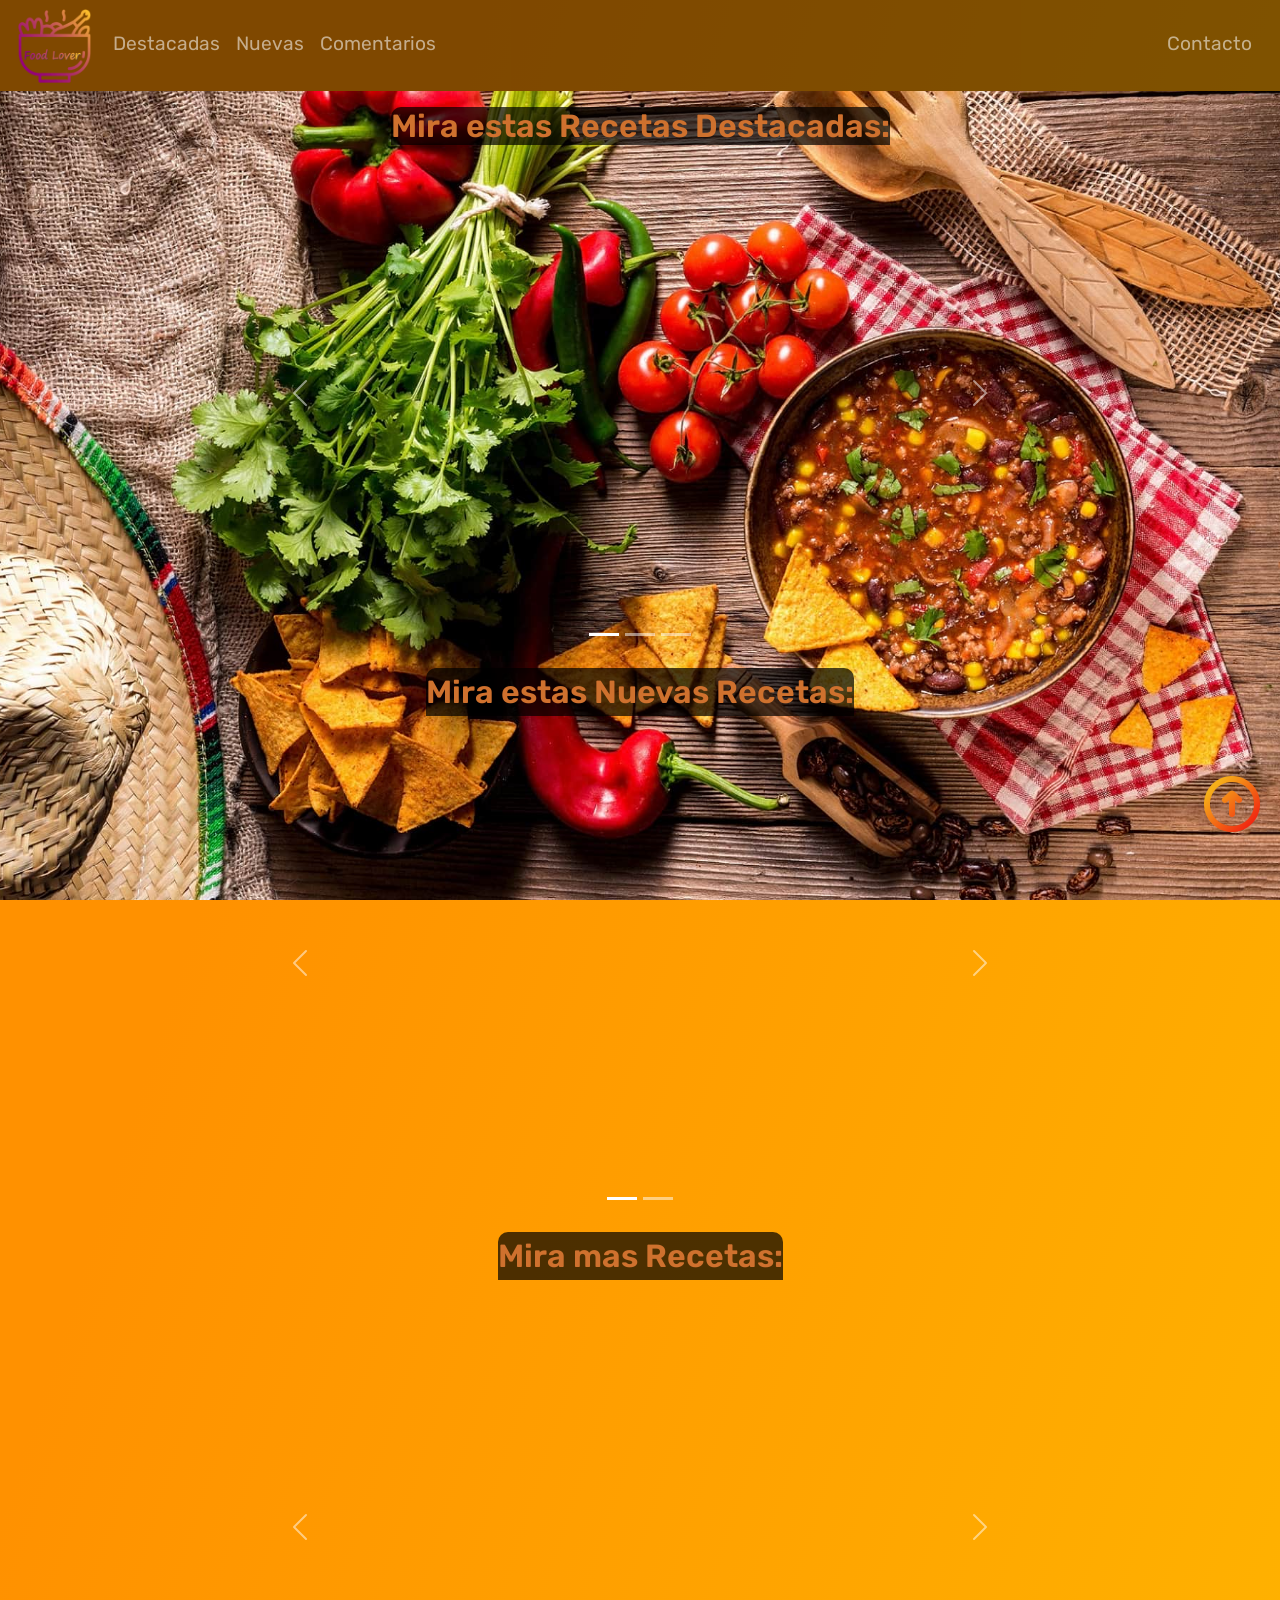
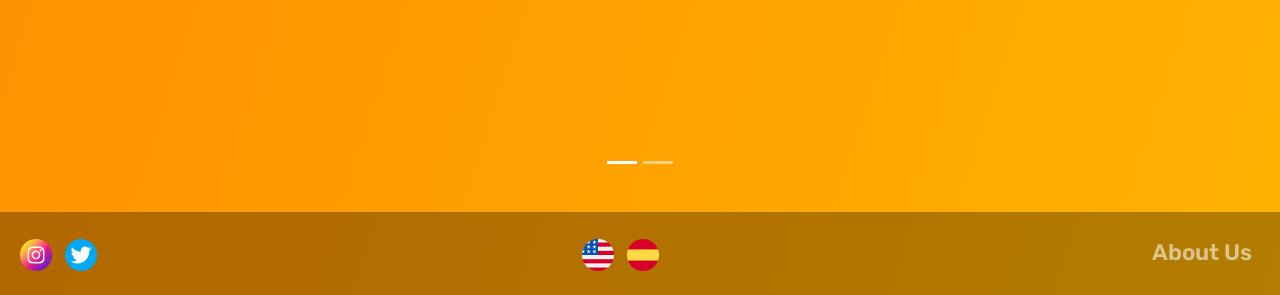
<file: index.html>
<!DOCTYPE html>
<html lang="es">
<head>
	<meta name="viewport" content="width=device-width, initial-scale=1">
	<link href="https://cdn.jsdelivr.net/npm/bootstrap@5.1.3/dist/css/bootstrap.min.css" rel="stylesheet" integrity="sha384-1BmE4kWBq78iYhFldvKuhfTAU6auU8tT94WrHftjDbrCEXSU1oBoqyl2QvZ6jIW3" crossorigin="anonymous">
	<link rel="stylesheet" href="https://cdnjs.cloudflare.com/ajax/libs/animate.css/4.1.1/animate.min.css"/>
	<link rel="stylesheet" type="text/css" href="css/styles.css">
	<title>Food Lover - Pagina de Inicio</title>
	<meta name="description" content="En Food Lover vas a poder encontrar las Recetas compartidas por la comunidad que mas te gusten para que puedas disfrutar solo o con quien mas prefieras!">
</head>
<body>
	<!--MenuNav-->
	<nav class="navbar navbar-expand-md navbar-dark sticky-top">
		<div class="container-fluid align-items-baseline">
			<a href="index.html" title="Home">
				<img src="img/FoodLover-Logo.png" alt="FoodLover-Home" width="85" height="75">
			</a>
			<button class="navbar-toggler" type="button" data-bs-toggle="collapse" data-bs-target="#navbarSupportedContent" aria-controls="navbarSupportedContent" aria-expanded="false" aria-label="Toggle navigation">
				<span class="navbar-toggler-icon"></span>
    		</button>
    		<div class="collapse navbar-collapse justify-content-between" id="navbarSupportedContent">
				<ul class="navbar-nav nav-justified mx-2">
					<li class="nav-item mb-1 mt-2 mt-md-0 mb-md-0 navItems">
						<a class="nav-link" href="Destacadas.html" title="Destacadas">Destacadas</a>
					</li>
					<li class="nav-item mb-1 mb-md-0 navItems">
						<a class="nav-link" href="Nuevas.html" title="Nuevas">Nuevas</a>
					</li>
					<li class="nav-item mb-1 mb-md-0 navItems">
						<a class="nav-link" href="Comentarios.html" title="Comentarios">Comentarios</a>
					</li>
				</ul>
				<ul class="navbar-nav nav-justified mx-2">
					<li class="nav-item navItems">
						<a class="nav-link" href="Contacto.html" title="Contacto">Contacto</a>
					</li>
				</ul>
			</div>
		</div>
	</nav>

	<!--Contenido de Bienvenida con distintas recetas-->
	<div class="hero py-3">
		<section class="hero__Contenido container-fluid d-flex flex-column align-items-center">
			<!--Carousel con Resetas Destacadas-->
			<article class="col-3 d-flex flex-column align-items-center mb-3">
				<h1 class="d-flex mb-0 text-nowrap justify-content-center animate__animated animate__bounceInLeft hero__Titulos">
					Mira estas Recetas Destacadas:
				</h1>
				<div id="carouselVideos1" class="carousel slide" data-bs-ride="carousel">
					<button class="carousel-control-prev" type="button" data-bs-target="#carouselVideos1" data-bs-slide="prev">
	    				<span class="carousel-control-prev-icon" aria-hidden="true"></span>
	    				<span class="visually-hidden">Previous</span>
	  				</button>
	  				<button class="carousel-control-next" type="button" data-bs-target="#carouselVideos1" data-bs-slide="next">
	    				<span class="carousel-control-next-icon" aria-hidden="true"></span>
	    				<span class="visually-hidden">Next</span>
	  				</button>
					<div class="carousel-inner">
						<div class="carousel-item active">
							<iframe width="740" height="500" src="https://www.youtube.com/embed/bhi74---e_k" title="YouTube video player" frameborder="0" allowfullscreen></iframe>
						</div>
						<div class="carousel-item">
							<iframe width="740" height="500" src="https://www.youtube.com/embed/bhi74---e_k" title="YouTube video player" frameborder="0" allowfullscreen></iframe>
						</div>
						<div class="carousel-item">
							<iframe width="740" height="500" src="https://www.youtube.com/embed/bhi74---e_k" title="YouTube video player" frameborder="0" allowfullscreen></iframe>
						</div>
	  				</div>
	  				<div class="carousel-indicators">
    						<button type="button" data-bs-target="#carouselVideos1" data-bs-slide-to="0" class="active" aria-current="true" aria-label="Video 1"></button>
    						<button type="button" data-bs-target="#carouselVideos1" data-bs-slide-to="1" aria-label="Video 2"></button>
    						<button type="button" data-bs-target="#carouselVideos1" data-bs-slide-to="2" aria-label="Video 3"></button>
  					</div>
				</div>
			</article>
			<!--Carousel con Resetas Nuevas-->
			<article class="col-3 d-flex flex-column align-items-center mb-3">
				<div class="d-flex text-nowrap justify-content-center animate__animated animate__bounceInLeft hero__Titulos">
					Mira estas Nuevas Recetas:
				</div>
				<div id="carouselVideos2" class="carousel slide" data-bs-ride="carousel">
	  				<button class="carousel-control-prev" type="button" data-bs-target="#carouselVideos2" data-bs-slide="prev">
	    				<span class="carousel-control-prev-icon" aria-hidden="true"></span>
	    				<span class="visually-hidden">Previous</span>
	  				</button>
	  				<button class="carousel-control-next" type="button" data-bs-target="#carouselVideos2" data-bs-slide="next">
	    				<span class="carousel-control-next-icon" aria-hidden="true"></span>
	    				<span class="visually-hidden">Next</span>
	  				</button>
					<div class="carousel-inner">
						<div class="carousel-item active">
							<iframe class="d-block" width="740" height="500" src="https://www.youtube.com/embed/ZcNaWSB-vTo" title="YouTube video player" frameborder="0" allowfullscreen></iframe>
						</div>
						<div class="carousel-item">
							<iframe class="d-block" width="740" height="500" src="https://www.youtube.com/embed/ZcNaWSB-vTo" title="YouTube video player" frameborder="0" allowfullscreen></iframe>
						</div>
	  				</div>
					<div class="carousel-indicators">
    					<button type="button" data-bs-target="#carouselVideos2" data-bs-slide-to="0" class="active" aria-current="true" aria-label="Video 1"></button>
    					<button type="button" data-bs-target="#carouselVideos2" data-bs-slide-to="1" aria-label="Video 2"></button>
  					</div>
				</div>
			</article>
			<!--Carousel con mas Resetas-->
			<article class="col-3 d-flex flex-column align-items-center mb-3">
				<div class="d-flex text-nowrap justify-content-center animate__animated animate__bounceInLeft hero__Titulos hero__Titulos">
					Mira mas Recetas:
				</div>
				<div id="carouselVideos3" class="carousel slide" data-bs-ride="carousel">
	  				<button class="carousel-control-prev" type="button" data-bs-target="#carouselVideos3" data-bs-slide="prev">
	    				<span class="carousel-control-prev-icon" aria-hidden="true"></span>
	    				<span class="visually-hidden">Previous</span>
	  				</button>
	  				<button class="carousel-control-next" type="button" data-bs-target="#carouselVideos3" data-bs-slide="next">
	    				<span class="carousel-control-next-icon" aria-hidden="true"></span>
	    				<span class="visually-hidden">Next</span>
	  				</button>
					<div class="carousel-inner">
						<div class="carousel-item active">
							<iframe class="d-block" width="740" height="500" src="https://www.youtube-nocookie.com/embed/rscKKF7aRf0" title="YouTube video player" frameborder="0" allowfullscreen></iframe>
						</div>
						<div class="carousel-item">
							<iframe class="d-block" width="740" height="500" src="https://www.youtube-nocookie.com/embed/rscKKF7aRf0" title="YouTube video player" frameborder="0" allowfullscreen></iframe>
						</div>
	  				</div>
					<div class="carousel-indicators">
    					<button type="button" data-bs-target="#carouselVideos3" data-bs-slide-to="0" class="active" aria-current="true" aria-label="Video 1"></button>
    					<button type="button" data-bs-target="#carouselVideos3" data-bs-slide-to="1" aria-label="Video 2"></button>
  					</div>
				</div>
			</article>
		</section>
	</div>

	<!--Footer-->
	<div class="py-4 footer">
		<div class="container-fluid d-flex justify-content-between">
			<div>
				<a class="px-2" href="https://www.instagram.com" title="instagram">
					<img src="img/instagram.png" loading="lazy" alt="instagram" width="32" height="32">
				</a>
				<a href="https://www.twitter.com" title="twitter">
					<img src="img/twitter.png" loading="lazy" alt="twitter" width="32" height="32">
				</a>
			</div>
			<div>
				<a tabindex="0" class="px-2" role="button" data-bs-toggle="popover" data-bs-trigger="focus" data-bs-content="Pronto podras disfrutar del contenido en Ingles!">
					<img src="img/english.png" loading="lazy" alt="Ingles" width="32" height="32">
				</a>
				<a title="Español">
					<img src="img/spanish.png" loading="lazy" alt="Español" width="32" height="32">
				</a>
			</div>
			<a class="px-3 footer__aboutUs" type="button" data-bs-toggle="offcanvas" data-bs-target="#offcanvasRight" aria-controls="offcanvasRight" title="About Us">About Us</a>
			<div class="offcanvas offcanvas-end" tabindex="-1" id="offcanvasRight" ria-labelledby="offcanvasRightLabel">
				<div class="offcanvas-header">
					<h5 id="offcanvasRightLabel">Nuestra Historia</h5>
					<button type="button" class="btn-close text-reset" data-bs-dismiss="offcanvas" aria-label="Close"></button>
				</div>
				<div class="offcanvas-body">
					<strong>Gracias a la ayuda de mi novia!</strong><br>
					Lorem ipsum, dolor sit amet consectetur adipisicing elit. Quasi odio aperiam officiis architecto id qui eveniet optio, voluptatibus, commodi quia, aliquam distinctio. Quasi maiores explicabo et voluptatum aspernatur, adipisci necessitatibus.
					Atque doloribus obcaecati animi, quisquam quia sunt delectus accusamus culpa nihil aperiam, necessitatibus eius ut quidem, facilis porro molestiae nam ipsum consequuntur sequi quam modi beatae tenetur? Obcaecati, quisquam a!
					Beatae illo, magnam rerum iure accusantium molestiae ad eveniet laborum veritatis, delectus reiciendis dicta. Perspiciatis nobis, quos deserunt optio doloribus consequatur sapiente atque autem vero aspernatur quis, dolores debitis tenetur.
					Perspiciatis molestiae tenetur totam distinctio id! Fugit ducimus accusamus obcaecati ipsam vero placeat architecto aspernatur eius laudantium a alias enim tempore, atque fugiat magnam impedit assumenda omnis! Esse, sequi quasi!
					Dolorum necessitatibus, dolorem quasi laborum nihil, omnis architecto minus unde ad error autem voluptatem amet tempora illo consequuntur enim deserunt quos nemo, assumenda suscipit recusandae. Culpa laudantium itaque unde corrupti.
					Modi accusantium illo officiis facilis ut dolorum eum quam. Eos sunt eveniet possimus fugit molestiae cumque. Laudantium unde amet vitae cupiditate esse aut corrupti. Incidunt eligendi nulla veritatis adipisci veniam.	
				</div>
			</div>
		</div>
	</div>
	<div class="stickyArrow">
		<a href="#" title="Arriba">
			<img class="animate__animated animate__slideInRight" src="img/flecha-hacia-arriba.png" alt="Flecha" width="64" height="64"></a>
	</div>

	<script src="https://cdn.jsdelivr.net/npm/bootstrap@5.1.3/dist/js/bootstrap.bundle.min.js" integrity="sha384-ka7Sk0Gln4gmtz2MlQnikT1wXgYsOg+OMhuP+IlRH9sENBO0LRn5q+8nbTov4+1p" crossorigin="anonymous"></script>
	<script>
		var popoverTriggerList = [].slice.call(document.querySelectorAll('[data-bs-toggle="popover"]'))
		var popoverList = popoverTriggerList.map(function (popoverTriggerEl) {
  				return new bootstrap.Popover(popoverTriggerEl)
			})
	</script>
</body>
</html>
</file>
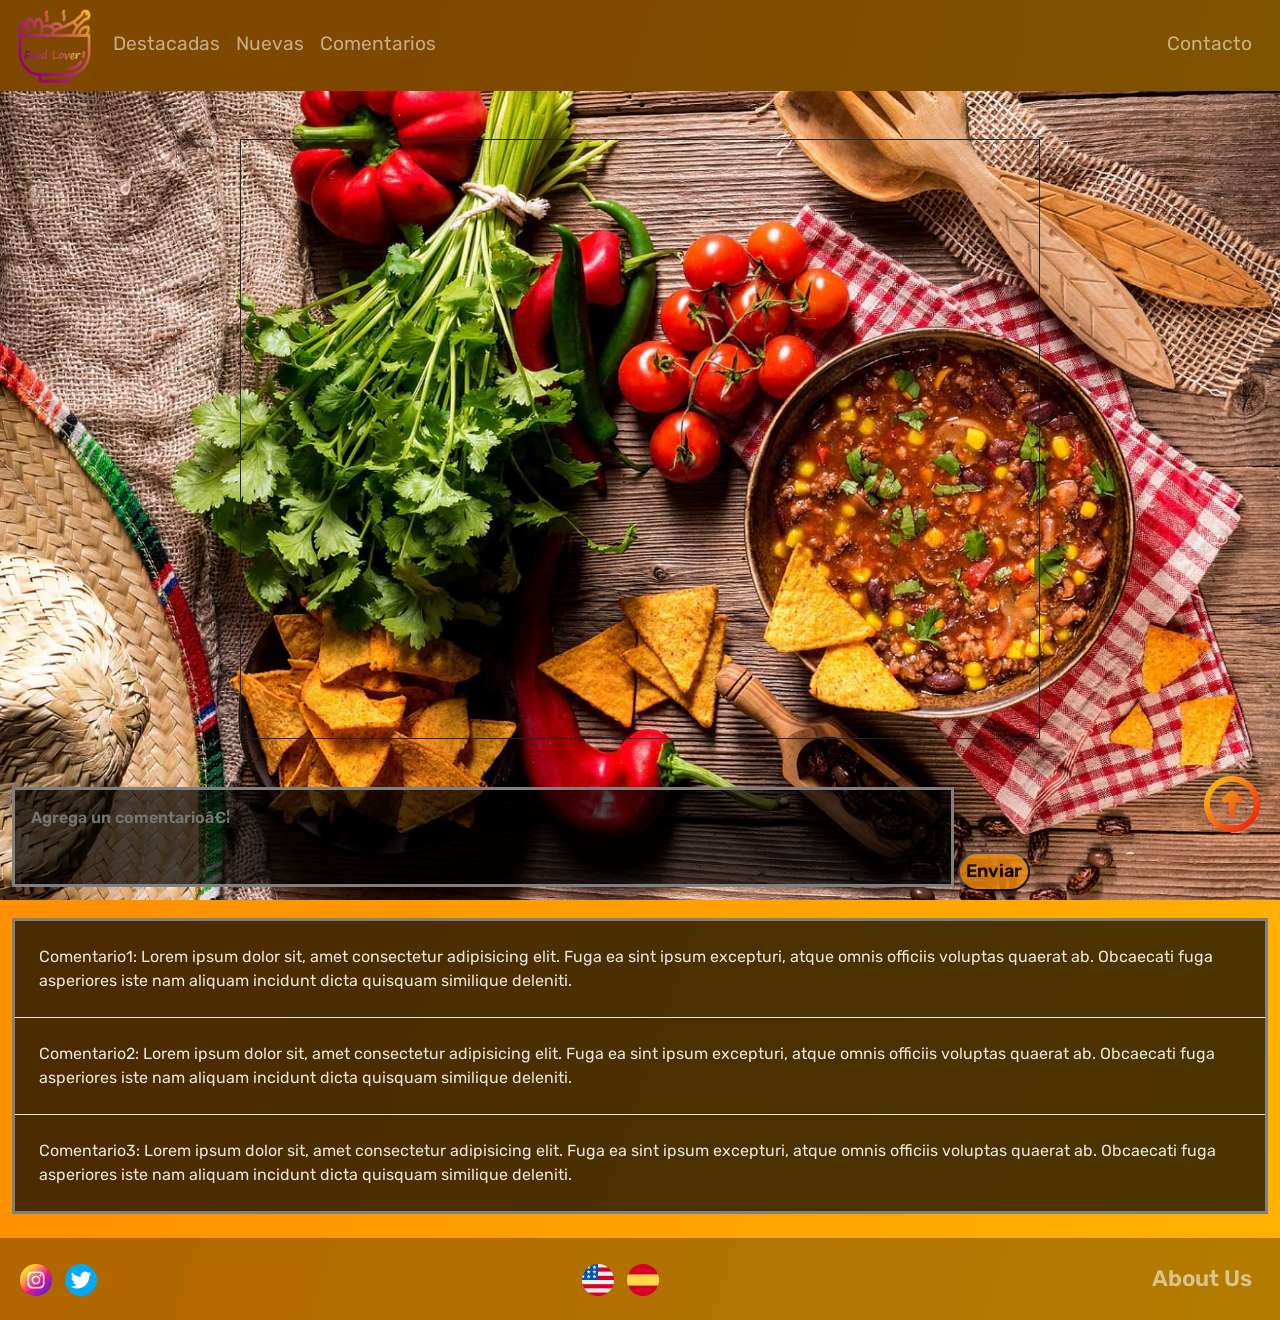
<file: Comentarios.html>
<!DOCTYPE html>
<html lang="es">
<head>
	<meta name="viewport" content="width=device-width, initial-scale=1">
	<link href="https://cdn.jsdelivr.net/npm/bootstrap@5.1.3/dist/css/bootstrap.min.css" rel="stylesheet" integrity="sha384-1BmE4kWBq78iYhFldvKuhfTAU6auU8tT94WrHftjDbrCEXSU1oBoqyl2QvZ6jIW3" crossorigin="anonymous">
	<link rel="stylesheet" href="https://cdnjs.cloudflare.com/ajax/libs/animate.css/4.1.1/animate.min.css"/>
	<link rel="stylesheet" type="text/css" href="css/styles.css">
	<title>Food Lover - Pagina de Comentarios</title>
	<meta name="description" content="En Food Lover vas a poder encontrar las Recetas compartidas por la comunidad que mas te gusten para que puedas disfrutar solo o con quien mas prefieras!">
</head>
<body>
	<!--MenuNav-->
	<nav class="navbar navbar-expand-md navbar-dark sticky-top">
		<div class="container-fluid align-items-baseline">
			<a href="index.html" title="Home">
				<img src="img/FoodLover-Logo.png" alt="FoodLover-Home" width="85" height="75">
			</a>
			<button class="navbar-toggler" type="button" data-bs-toggle="collapse" data-bs-target="#navbarSupportedContent" aria-controls="navbarSupportedContent" aria-expanded="false" aria-label="Toggle navigation">
				<span class="navbar-toggler-icon"></span>
    		</button>
    		<div class="collapse navbar-collapse justify-content-between" id="navbarSupportedContent">
				<ul class="navbar-nav nav-justified mx-2">
					<li class="nav-item mb-1 mt-2 mt-md-0 mb-md-0 navItems">
						<a class="nav-link" href="Destacadas.html" title="Destacadas">Destacadas</a>
					</li>
					<li class="nav-item mb-1 mb-md-0 navItems">
						<a class="nav-link" href="Nuevas.html" title="Nuevas">Nuevas</a>
					</li>
					<li class="nav-item mb-1 mb-md-0 navItems">
						<a class="nav-link" href="Comentarios.html" title="Comentarios">Comentarios</a>
					</li>
				</ul>
				<ul class="navbar-nav nav-justified mx-2">
					<li class="nav-item navItems">
						<a class="nav-link" href="Contacto.html" title="Contacto">Contacto</a>
					</li>
				</ul>
			</div>
		</div>
	</nav>


	<!--Contenido con Receta a calificar/comentar-->
	<div class="hero py-4">
		<section class="hero__Contenido container-fluid d-flex flex-column align-items-center">
			<iframe class="border border-dark my-4" width="800" height="600" src="https://www.youtube.com/embed/bhi74---e_k" title="YouTube video player" frameborder="0" allowfullscreen></iframe>

			<!--Comentarios/Calificaciones-->
			<form class="w-100" action="Comentarios.html" method="GET" accept-charset="utf-8">
				<div class="form-row">
					<textarea class="comentarios__textarea scroll-style w-75 p-3 my-4" placeholder="Agrega un comentario…"></textarea>
					<input class="comentarios__button align-text-bottom w-30 py-1 mb-4" type="submit" name="Enviar" value="Enviar">
				</div>
			</form>
			
			<div class="comentarios w-100">
				<p class="separador m-0 px-4 py-4">Comentario1: Lorem ipsum dolor sit, amet consectetur adipisicing elit. Fuga ea sint ipsum excepturi, atque omnis officiis voluptas quaerat ab. Obcaecati fuga asperiores iste nam aliquam incidunt dicta quisquam similique deleniti.</p>
				<p class="separador m-0 px-4 py-4">Comentario2: Lorem ipsum dolor sit, amet consectetur adipisicing elit. Fuga ea sint ipsum excepturi, atque omnis officiis voluptas quaerat ab. Obcaecati fuga asperiores iste nam aliquam incidunt dicta quisquam similique deleniti.</p>
				<p class="m-0 px-4 py-4">Comentario3: Lorem ipsum dolor sit, amet consectetur adipisicing elit. Fuga ea sint ipsum excepturi, atque omnis officiis voluptas quaerat ab. Obcaecati fuga asperiores iste nam aliquam incidunt dicta quisquam similique deleniti.</p>
			</div>
		</section>
	</div>

	<!--Footer-->
	<div class="py-4 footer">
		<div class="container-fluid d-flex justify-content-between">
			<div>
				<a class="px-2" href="https://www.instagram.com" title="instagram">
					<img src="img/instagram.png" loading="lazy" alt="instagram" width="32" height="32">
				</a>
				<a href="https://www.twitter.com" title="twitter">
					<img src="img/twitter.png" loading="lazy" alt="twitter" width="32" height="32">
				</a>
			</div>
			<div>
				<a tabindex="0" class="px-2" role="button" data-bs-toggle="popover" data-bs-trigger="focus" data-bs-content="Pronto podras disfrutar del contenido en Ingles!">
					<img src="img/english.png" loading="lazy" alt="Ingles" width="32" height="32">
				</a>
				<a title="Español">
					<img src="img/spanish.png" loading="lazy" alt="Español" width="32" height="32">
				</a>
			</div>
			<a class="px-3 footer__aboutUs" type="button" data-bs-toggle="offcanvas" data-bs-target="#offcanvasRight" aria-controls="offcanvasRight" title="About Us">About Us</a>
			<div class="offcanvas offcanvas-end" tabindex="-1" id="offcanvasRight" ria-labelledby="offcanvasRightLabel">
				<div class="offcanvas-header">
					<h5 id="offcanvasRightLabel">Nuestra Historia</h5>
					<button type="button" class="btn-close text-reset" data-bs-dismiss="offcanvas" aria-label="Close"></button>
				</div>
				<div class="offcanvas-body">
					<strong>Gracias a la ayuda de mi novia!</strong><br>
					Lorem ipsum, dolor sit amet consectetur adipisicing elit. Quasi odio aperiam officiis architecto id qui eveniet optio, voluptatibus, commodi quia, aliquam distinctio. Quasi maiores explicabo et voluptatum aspernatur, adipisci necessitatibus.
					Atque doloribus obcaecati animi, quisquam quia sunt delectus accusamus culpa nihil aperiam, necessitatibus eius ut quidem, facilis porro molestiae nam ipsum consequuntur sequi quam modi beatae tenetur? Obcaecati, quisquam a!
					Beatae illo, magnam rerum iure accusantium molestiae ad eveniet laborum veritatis, delectus reiciendis dicta. Perspiciatis nobis, quos deserunt optio doloribus consequatur sapiente atque autem vero aspernatur quis, dolores debitis tenetur.
					Perspiciatis molestiae tenetur totam distinctio id! Fugit ducimus accusamus obcaecati ipsam vero placeat architecto aspernatur eius laudantium a alias enim tempore, atque fugiat magnam impedit assumenda omnis! Esse, sequi quasi!
					Dolorum necessitatibus, dolorem quasi laborum nihil, omnis architecto minus unde ad error autem voluptatem amet tempora illo consequuntur enim deserunt quos nemo, assumenda suscipit recusandae. Culpa laudantium itaque unde corrupti.
					Modi accusantium illo officiis facilis ut dolorum eum quam. Eos sunt eveniet possimus fugit molestiae cumque. Laudantium unde amet vitae cupiditate esse aut corrupti. Incidunt eligendi nulla veritatis adipisci veniam.	
				</div>
			</div>
		</div>
	</div>
	<div class="stickyArrow">
		<a href="#" title="Arriba">
			<img class="animate__animated animate__slideInRight" src="img/flecha-hacia-arriba.png" alt="Flecha" width="64" height="64"></a>
	</div>

	<script src="https://cdn.jsdelivr.net/npm/bootstrap@5.1.3/dist/js/bootstrap.bundle.min.js" integrity="sha384-ka7Sk0Gln4gmtz2MlQnikT1wXgYsOg+OMhuP+IlRH9sENBO0LRn5q+8nbTov4+1p" crossorigin="anonymous"></script>
	<script>
		var popoverTriggerList = [].slice.call(document.querySelectorAll('[data-bs-toggle="popover"]'))
		var popoverList = popoverTriggerList.map(function (popoverTriggerEl) {
  				return new bootstrap.Popover(popoverTriggerEl)
			})
	</script>
</body>
</html>
</file>
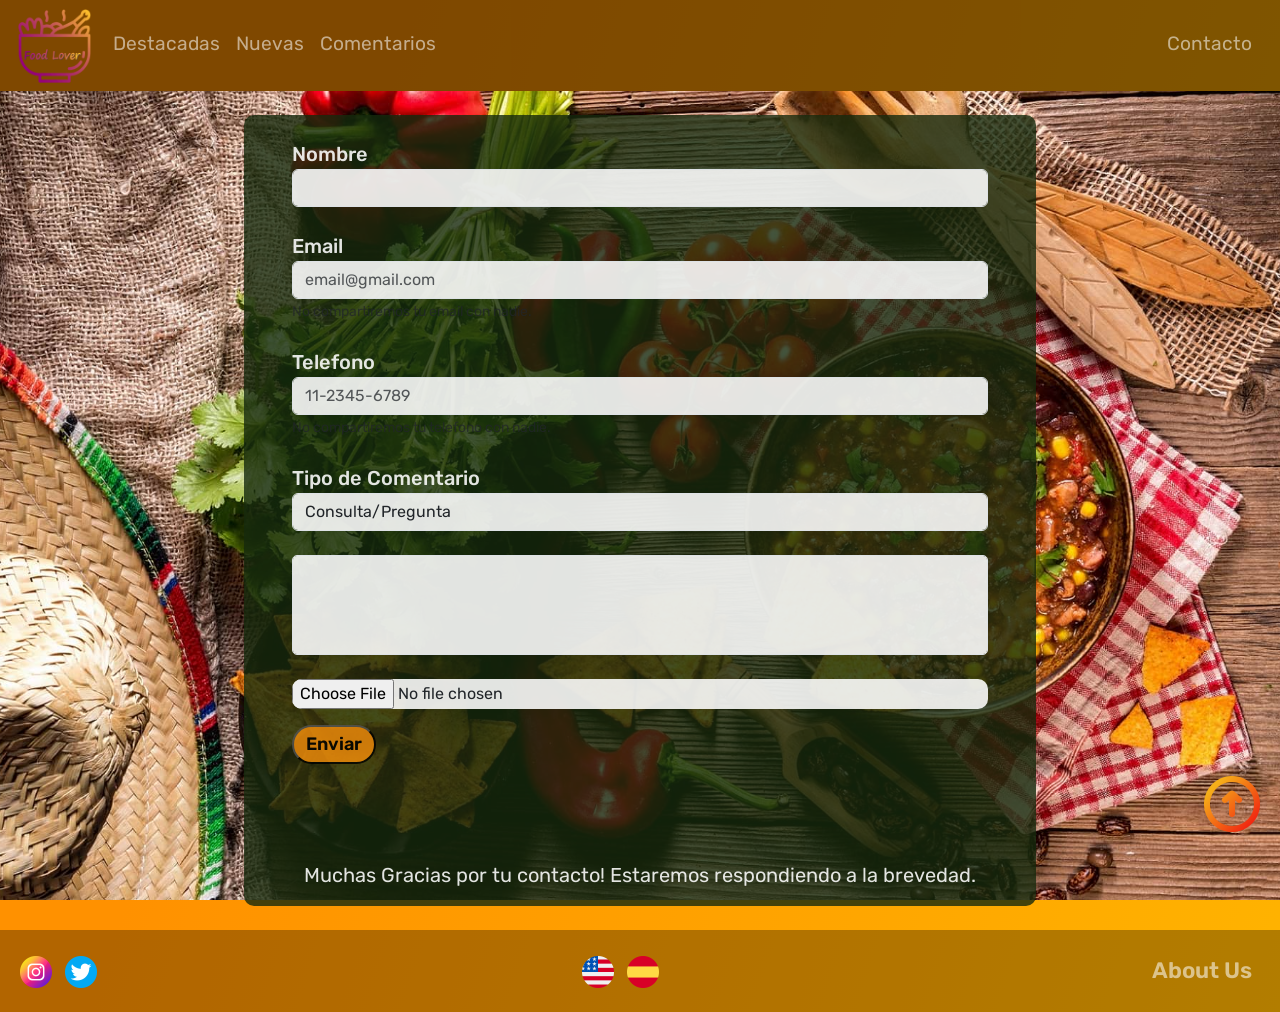
<file: Contacto.html>
<!DOCTYPE html>
<html lang="es">
<head>
	<meta name="viewport" content="width=device-width, initial-scale=1">
	<link href="https://cdn.jsdelivr.net/npm/bootstrap@5.1.3/dist/css/bootstrap.min.css" rel="stylesheet" integrity="sha384-1BmE4kWBq78iYhFldvKuhfTAU6auU8tT94WrHftjDbrCEXSU1oBoqyl2QvZ6jIW3" crossorigin="anonymous">
	<link rel="stylesheet" href="https://cdnjs.cloudflare.com/ajax/libs/animate.css/4.1.1/animate.min.css"/>
	<link rel="stylesheet" type="text/css" href="css/styles.css">
	<title>Food Lover - Pagina de Contacto</title>
	<meta name="description" content="En esta seccion vas a poder dejarnos tus comentarios, reseñas o sugerencias sobre el funcionamiento o contenido de nuestra pagina para que podamos mejorarla a tu gusto!">
</head>
<body>
	<!--MenuNav-->
	<nav class="navbar navbar-expand-md navbar-dark sticky-top">
		<div class="container-fluid align-items-baseline">
			<a href="index.html" title="Home">
				<img src="img/FoodLover-Logo.png" alt="FoodLover-Home" width="85" height="75">
			</a>
			<button class="navbar-toggler" type="button" data-bs-toggle="collapse" data-bs-target="#navbarSupportedContent" aria-controls="navbarSupportedContent" aria-expanded="false" aria-label="Toggle navigation">
				<span class="navbar-toggler-icon"></span>
    		</button>
    		<div class="collapse navbar-collapse justify-content-between" id="navbarSupportedContent">
				<ul class="navbar-nav nav-justified mx-2">
					<li class="nav-item mb-1 mt-2 mt-md-0 mb-md-0 navItems">
						<a class="nav-link" href="Destacadas.html" title="Destacadas">Destacadas</a>
					</li>
					<li class="nav-item mb-1 mb-md-0 navItems">
						<a class="nav-link" href="Nuevas.html" title="Nuevas">Nuevas</a>
					</li>
					<li class="nav-item mb-1 mb-md-0 navItems">
						<a class="nav-link" href="Comentarios.html" title="Comentarios">Comentarios</a>
					</li>
				</ul>
				<ul class="navbar-nav nav-justified mx-2">
					<li class="nav-item navItems">
						<a class="nav-link" href="Contacto.html" title="Contacto">Contacto</a>
					</li>
				</ul>
			</div>
		</div>
	</nav>

	<!--Formulario de Contacto-->
	<div class="hero py-4">
		<section class="container-fluid d-flex justify-content-center">
			<form class="form needs-validation" novalidate action="Contacto.html" method="GET" enctype="multipart/form-data">
				<div class="form-row">
					<div class="col mx-5 my-4">
						<label class="form__labels" for="Nombre">Nombre</label>
						<input class="form-control form__inputs" type="text" name="Nombre" required>
						<div class="invalid-feedback">Por favor ingresa tu nombre</div>
					</div>
				</div>
				<div class="form-row">
					<div class="col mx-5 my-4">
						<label class="form__labels" for="Email">Email</label>
						<input class="form-control form__inputs" type="email" aria-describedby="emailHelp" placeholder= "email@gmail.com" name="Email" required>
						<div class="invalid-feedback">Por favor ingresa tu correo</div>
						<small id="emailHelp" class="form-text text-muted">No compartiremos tu email con nadie.</small>
					</div>
				</div>
				<div class="form-row">
					<div class="col mx-5 my-4">
						<label class="form__labels" for="Telefono">Telefono</label>
						<input class="form-control form__inputs" type="tel" aria-describedby="phoneHelp" name="Telefono" placeholder="11-2345-6789" pattern="[0-9]{10}" required>
						<div class="invalid-feedback">Por favor ingresa tu telefono</div>
						<small id="phoneHelp" class="form-text text-muted">No compartiremos tu telefono con nadie.</small>
					</div>
				</div>
				<!--Comentarios-->
				<div class="form-row">
					<div class="col mx-5 my-4">
						<label class="form__labels" for="tipoDeComentario">Tipo de Comentario</label>
						<select class="form-control form__inputs" name="tipoDeComentario" required>
							<option value="Consulta">Consulta/Pregunta</option>
							<option value="Sugerencia">Sugerencia</option>
							<option value="Error">Reportar Error</option>
						</select>
					</div>
				</div>
				<div class="form-row">
					<div class="col mx-5 my-4">
						<textarea class="form-control form__inputs textarea" required></textarea>
						<div class="invalid-feedback">Por favor ingresa un comentario o sugerencia</div>
					</div>
				</div>
				<div class="form-row">
					<div class="col mx-5 my-4">
						<input class="form__archivo" type="file" name="archivo">
						<input class="form__button w-30 py-1 mt-3" novalidate type="submit" name="Enviar" value="Enviar">
					</div>
				</div>
				<div class="form-group row mx-5 mt-5">
					<p class="d-flex justify-content-center form__texto mt-md-5">Muchas Gracias por tu contacto! Estaremos respondiendo a la brevedad.</p>
				</div>
			</form>
		</section>
	</div>

	<!--Footer-->
	<div class="py-4 footer">
		<div class="container-fluid d-flex justify-content-between">
			<div>
				<a class="px-2" href="https://www.instagram.com" title="instagram">
					<img src="img/instagram.png" loading="lazy" alt="instagram" width="32" height="32">
				</a>
				<a href="https://www.twitter.com" title="twitter">
					<img src="img/twitter.png" loading="lazy" alt="twitter" width="32" height="32">
				</a>
			</div>
			<div>
				<a tabindex="0" class="px-2" role="button" data-bs-toggle="popover" data-bs-trigger="focus" data-bs-content="Pronto podras disfrutar del contenido en Ingles!">
					<img src="img/english.png" loading="lazy" alt="Ingles" width="32" height="32">
				</a>
				<a title="Español">
					<img src="img/spanish.png" loading="lazy" alt="Español" width="32" height="32">
				</a>
			</div>
			<a class="px-3 footer__aboutUs" type="button" data-bs-toggle="offcanvas" data-bs-target="#offcanvasRight" aria-controls="offcanvasRight" title="About Us">About Us</a>
			<div class="offcanvas offcanvas-end" tabindex="-1" id="offcanvasRight" ria-labelledby="offcanvasRightLabel">
				<div class="offcanvas-header">
					<h5 id="offcanvasRightLabel">Nuestra Historia</h5>
					<button type="button" class="btn-close text-reset" data-bs-dismiss="offcanvas" aria-label="Close"></button>
				</div>
				<div class="offcanvas-body">
					<strong>Gracias a la ayuda de mi novia!</strong><br>
					Lorem ipsum, dolor sit amet consectetur adipisicing elit. Quasi odio aperiam officiis architecto id qui eveniet optio, voluptatibus, commodi quia, aliquam distinctio. Quasi maiores explicabo et voluptatum aspernatur, adipisci necessitatibus.
					Atque doloribus obcaecati animi, quisquam quia sunt delectus accusamus culpa nihil aperiam, necessitatibus eius ut quidem, facilis porro molestiae nam ipsum consequuntur sequi quam modi beatae tenetur? Obcaecati, quisquam a!
					Beatae illo, magnam rerum iure accusantium molestiae ad eveniet laborum veritatis, delectus reiciendis dicta. Perspiciatis nobis, quos deserunt optio doloribus consequatur sapiente atque autem vero aspernatur quis, dolores debitis tenetur.
					Perspiciatis molestiae tenetur totam distinctio id! Fugit ducimus accusamus obcaecati ipsam vero placeat architecto aspernatur eius laudantium a alias enim tempore, atque fugiat magnam impedit assumenda omnis! Esse, sequi quasi!
					Dolorum necessitatibus, dolorem quasi laborum nihil, omnis architecto minus unde ad error autem voluptatem amet tempora illo consequuntur enim deserunt quos nemo, assumenda suscipit recusandae. Culpa laudantium itaque unde corrupti.
					Modi accusantium illo officiis facilis ut dolorum eum quam. Eos sunt eveniet possimus fugit molestiae cumque. Laudantium unde amet vitae cupiditate esse aut corrupti. Incidunt eligendi nulla veritatis adipisci veniam.	
				</div>
			</div>
		</div>
	</div>
	<div class="stickyArrow">
		<a href="#" title="Arriba">
			<img class="animate__animated animate__slideInRight" src="img/flecha-hacia-arriba.png" alt="Flecha" width="64" height="64"></a>
	</div>

	<script>
		var popoverTriggerList = [].slice.call(document.querySelectorAll('[data-bs-toggle="popover"]'))
		var popoverList = popoverTriggerList.map(function (popoverTriggerEl) {
					return new bootstrap.Popover(popoverTriggerEl)
			})
	</script>
	<script>
		// Example starter JavaScript for disabling form submissions if there are invalid fields
		(function() {
		  'use strict';
		  window.addEventListener('load', function() {
			var popoverTriggerList = [].slice.call(document.querySelectorAll('[data-bs-toggle="popover"]'))
			var popoverList = popoverTriggerList.map(function (popoverTriggerEl) {
					return new bootstrap.Popover(popoverTriggerEl)
			});
			// Fetch all the forms we want to apply custom Bootstrap validation styles to
			var forms = document.getElementsByClassName('needs-validation');
			// Loop over them and prevent submission
			var validation = Array.prototype.filter.call(forms, function(form) {
			  form.addEventListener('submit', function(event) {
				if (form.checkValidity() === false) {
				  event.preventDefault();
				  event.stopPropagation();
				}
				form.classList.add('was-validated');
			  }, false);
			});
		  }, false);
		})();
		</script>
	<script src="https://cdn.jsdelivr.net/npm/bootstrap@5.1.3/dist/js/bootstrap.bundle.min.js" integrity="sha384-ka7Sk0Gln4gmtz2MlQnikT1wXgYsOg+OMhuP+IlRH9sENBO0LRn5q+8nbTov4+1p" crossorigin="anonymous"></script>
</body>
</html>
</file>
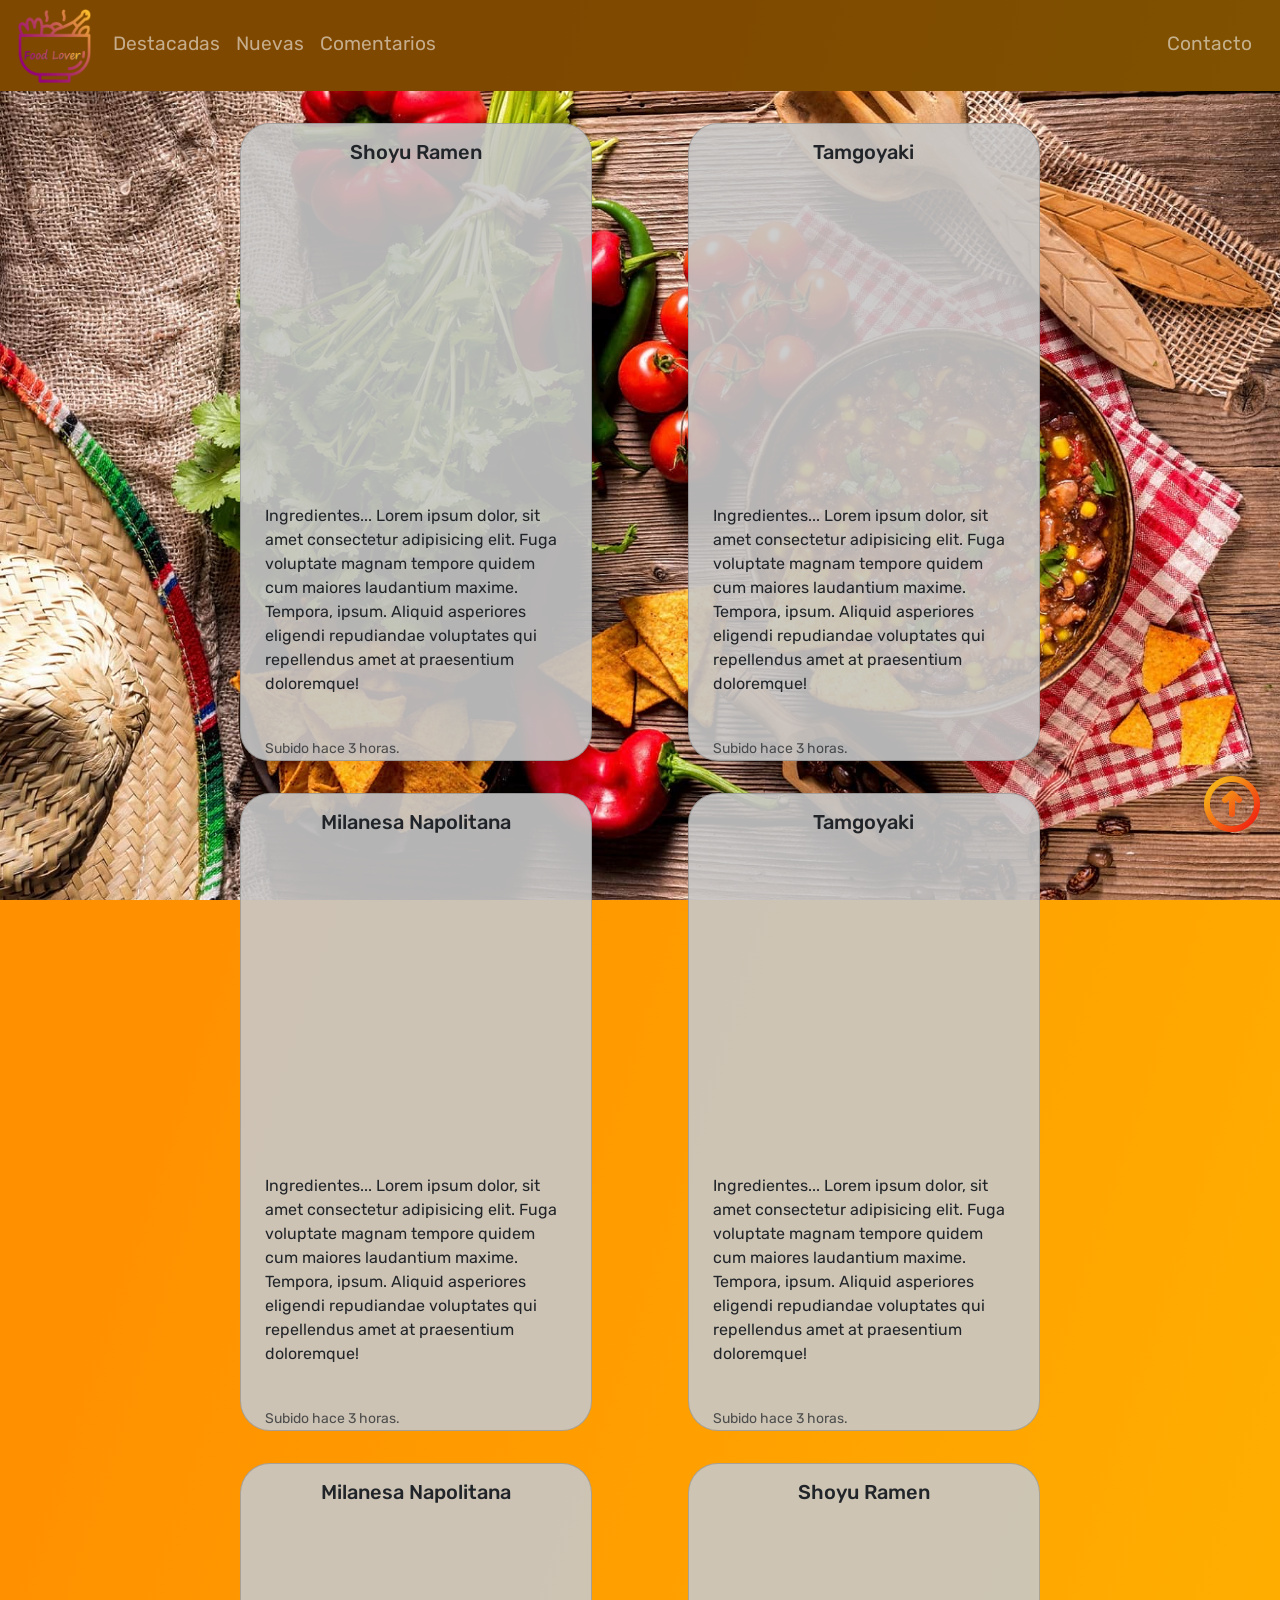
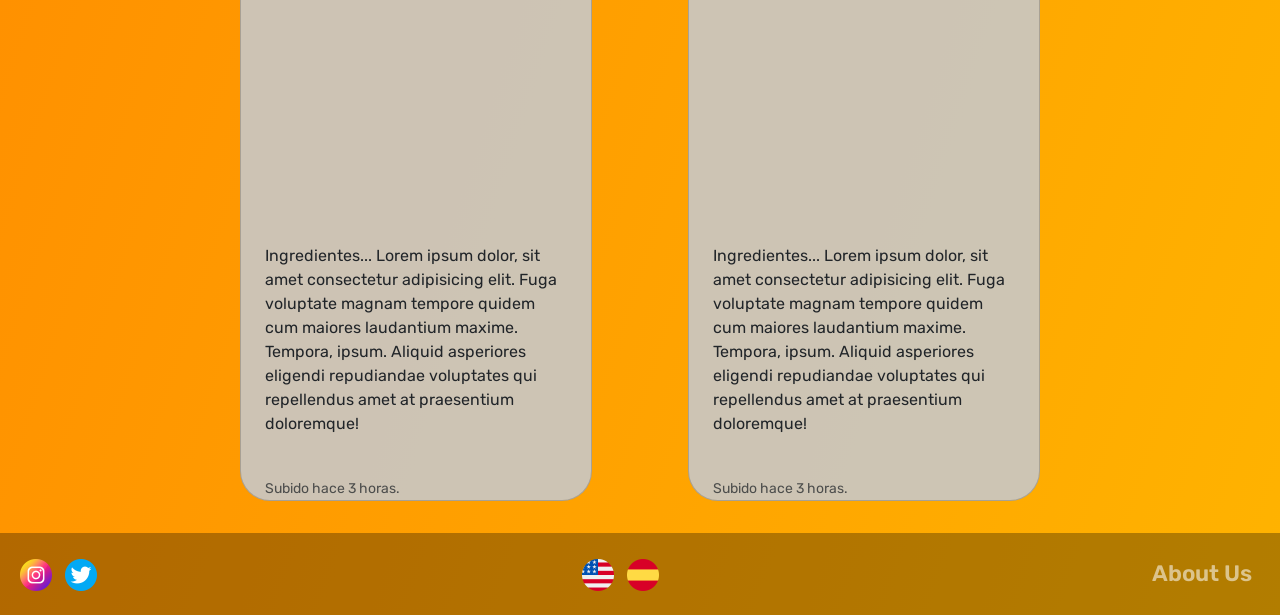
<file: Destacadas.html>
<!DOCTYPE html>
<html lang="es">
<head>
	<meta name="viewport" content="width=device-width, initial-scale=1">
	<link href="https://cdn.jsdelivr.net/npm/bootstrap@5.1.3/dist/css/bootstrap.min.css" rel="stylesheet" integrity="sha384-1BmE4kWBq78iYhFldvKuhfTAU6auU8tT94WrHftjDbrCEXSU1oBoqyl2QvZ6jIW3" crossorigin="anonymous">
	<link rel="stylesheet" href="https://cdnjs.cloudflare.com/ajax/libs/animate.css/4.1.1/animate.min.css"/>
	<link rel="stylesheet" type="text/css" href="css/styles.css">
	<title>Food Lover - Recetas Destacadas</title>
	<meta name="description" content="En esta pagina podes encontrar deliciosas Recetas Destacadas de la semana, que fueron compartidas por la comunidad">
</head>
<body>
	<!--MenuNav-->
	<nav class="navbar navbar-expand-md navbar-dark sticky-top">
		<div class="container-fluid align-items-baseline">
			<a href="index.html" title="Home">
				<img src="img/FoodLover-Logo.png" alt="FoodLover-Home" width="85" height="75">
			</a>
			<button class="navbar-toggler" type="button" data-bs-toggle="collapse" data-bs-target="#navbarSupportedContent" aria-controls="navbarSupportedContent" aria-expanded="false" aria-label="Toggle navigation">
				<span class="navbar-toggler-icon"></span>
    		</button>
    		<div class="collapse navbar-collapse justify-content-between" id="navbarSupportedContent">
				<ul class="navbar-nav nav-justified mx-2">
					<li class="nav-item mb-1 mt-2 mt-md-0 mb-md-0 navItems">
						<a class="nav-link" href="Destacadas.html" title="Destacadas">Destacadas</a>
					</li>
					<li class="nav-item mb-1 mb-md-0 navItems">
						<a class="nav-link" href="Nuevas.html" title="Nuevas">Nuevas</a>
					</li>
					<li class="nav-item mb-1 mb-md-0 navItems">
						<a class="nav-link" href="Comentarios.html" title="Comentarios">Comentarios</a>
					</li>
				</ul>
				<ul class="navbar-nav nav-justified mx-2">
					<li class="nav-item navItems">
						<a class="nav-link" href="Contacto.html" title="Contacto">Contacto</a>
					</li>
				</ul>
			</div>
		</div>
	</nav>

	<!--Tarjetas con Recetas destacadas-->
	<div class="hero py-3">
		<div class="container-fluid d-flex justify-content-center">
			<section class="col-11 d-flex flex-wrap justify-content-center">
				<a class="text-decoration-none" href="Comentarios.html">
					<article class="align-items-center my-3 mx-md-5 card card__destacadas">
						<h5 class="my-3 card-title text-dark animate__animated animate__fadeInUp">Shoyu Ramen</h5>
						<iframe src="https://www.youtube.com/embed/bhi74---e_k" title="YouTube video player" width="350" height="300" frameborder="0" allowfullscreen></iframe>
						<p class="px-4 py-4 card-text text-dark animate__animated animate__fadeInUp">Ingredientes... Lorem ipsum dolor, sit amet consectetur adipisicing elit. Fuga voluptate magnam tempore quidem cum maiores laudantium maxime. Tempora, ipsum. Aliquid asperiores eligendi repudiandae voluptates qui repellendus amet at praesentium doloremque!</p>
						<p class="card-text align-self-start px-4"><small class="text-muted">Subido hace 3 horas.</small></p>
					</article>
				</a>
				<a class="text-decoration-none" href="Comentarios.html">
					<article class="align-items-center my-3 mx-md-5 card card__destacadas">
						<h5 class="my-3 card-title text-dark animate__animated animate__fadeInUp">Tamgoyaki</h5>
						<iframe src="https://www.youtube.com/embed/ZcNaWSB-vTo" title="YouTube video player" width="350" height="300" frameborder="0" allowfullscreen></iframe>
						<p class="px-4 py-4 card-text text-dark animate__animated animate__fadeInUp">Ingredientes... Lorem ipsum dolor, sit amet consectetur adipisicing elit. Fuga voluptate magnam tempore quidem cum maiores laudantium maxime. Tempora, ipsum. Aliquid asperiores eligendi repudiandae voluptates qui repellendus amet at praesentium doloremque!</p>
						<p class="card-text align-self-start px-4"><small class="text-muted">Subido hace 3 horas.</small></p>
					</article>
				</a>
				<a class="text-decoration-none" href="Comentarios.html">
					<article class="align-items-center my-3 mx-md-5 card card__destacadas">
						<h5 class="my-3 card-title text-dark animate__animated animate__fadeInUp">Milanesa Napolitana</h5>
						<iframe src="https://www.youtube-nocookie.com/embed/rscKKF7aRf0" title="YouTube video player" width="350" height="300" frameborder="0" allowfullscreen></iframe>
						<p class="px-4 py-4 card-text text-dark animate__animated animate__fadeInUp">Ingredientes... Lorem ipsum dolor, sit amet consectetur adipisicing elit. Fuga voluptate magnam tempore quidem cum maiores laudantium maxime. Tempora, ipsum. Aliquid asperiores eligendi repudiandae voluptates qui repellendus amet at praesentium doloremque!</p>
						<p class="card-text align-self-start px-4"><small class="text-muted">Subido hace 3 horas.</small></p>
					</article>
				</a>
				<a class="text-decoration-none" href="Comentarios.html">
					<article class="align-items-center my-3 mx-md-5 card card__destacadas">
						<h5 class="my-3 card-title text-dark animate__animated animate__fadeInUp">Tamgoyaki</h5>
						<iframe src="https://www.youtube.com/embed/ZcNaWSB-vTo" title="YouTube video player" width="350" height="300" frameborder="0" allowfullscreen></iframe>
						<p class="px-4 py-4 card-text text-dark animate__animated animate__fadeInUp">Ingredientes... Lorem ipsum dolor, sit amet consectetur adipisicing elit. Fuga voluptate magnam tempore quidem cum maiores laudantium maxime. Tempora, ipsum. Aliquid asperiores eligendi repudiandae voluptates qui repellendus amet at praesentium doloremque!</p>
						<p class="card-text align-self-start px-4"><small class="text-muted">Subido hace 3 horas.</small></p>
					</article>
				</a>
				<a class="text-decoration-none" href="Comentarios.html">
					<article class="align-items-center my-3 mx-md-5 card card__destacadas">
						<h5 class="my-3 card-title text-dark animate__animated animate__fadeInUp">Milanesa Napolitana</h5>
						<iframe src="https://www.youtube-nocookie.com/embed/rscKKF7aRf0" title="YouTube video player" width="350" height="300" frameborder="0" allowfullscreen></iframe>
						<p class="px-4 py-4 card-text text-dark animate__animated animate__fadeInUp">Ingredientes... Lorem ipsum dolor, sit amet consectetur adipisicing elit. Fuga voluptate magnam tempore quidem cum maiores laudantium maxime. Tempora, ipsum. Aliquid asperiores eligendi repudiandae voluptates qui repellendus amet at praesentium doloremque!</p>
						<p class="card-text align-self-start px-4"><small class="text-muted">Subido hace 3 horas.</small></p>
					</article>
				</a>
				<a class="text-decoration-none" href="Comentarios.html">
					<article class="align-items-center my-3 mx-md-5 card card__destacadas">
						<h5 class="my-3 card-title text-dark animate__animated animate__fadeInUp">Shoyu Ramen</h5>
						<iframe src="https://www.youtube.com/embed/bhi74---e_k" title="YouTube video player" width="350" height="300" frameborder="0" allowfullscreen></iframe>
						<p class="px-4 py-4 card-text text-dark animate__animated animate__fadeInUp">Ingredientes... Lorem ipsum dolor, sit amet consectetur adipisicing elit. Fuga voluptate magnam tempore quidem cum maiores laudantium maxime. Tempora, ipsum. Aliquid asperiores eligendi repudiandae voluptates qui repellendus amet at praesentium doloremque!</p>
						<p class="card-text align-self-start px-4"><small class="text-muted">Subido hace 3 horas.</small></p>
					</article>
				</a>
			</div>
		</div>
	</div>

	<!--Footer-->
	<div class="py-4 footer">
		<div class="container-fluid d-flex justify-content-between">
			<div>
				<a class="px-2" href="https://www.instagram.com" title="instagram">
					<img src="img/instagram.png" loading="lazy" alt="instagram" width="32" height="32">
				</a>
				<a href="https://www.twitter.com" title="twitter">
					<img src="img/twitter.png" loading="lazy" alt="twitter" width="32" height="32">
				</a>
			</div>
			<div>
				<a tabindex="0" class="px-2" role="button" data-bs-toggle="popover" data-bs-trigger="focus" data-bs-content="Pronto podras disfrutar del contenido en Ingles!">
					<img src="img/english.png" loading="lazy" alt="Ingles" width="32" height="32">
				</a>
				<a title="Español">
					<img src="img/spanish.png" loading="lazy" alt="Español" width="32" height="32">
				</a>
			</div>
			<a class="px-3 footer__aboutUs" type="button" data-bs-toggle="offcanvas" data-bs-target="#offcanvasRight" aria-controls="offcanvasRight" title="About Us">About Us</a>
			<div class="offcanvas offcanvas-end" tabindex="-1" id="offcanvasRight" ria-labelledby="offcanvasRightLabel">
				<div class="offcanvas-header">
					<h5 id="offcanvasRightLabel">Nuestra Historia</h5>
					<button type="button" class="btn-close text-reset" data-bs-dismiss="offcanvas" aria-label="Close"></button>
				</div>
				<div class="offcanvas-body">
					<strong>Gracias a la ayuda de mi novia!</strong><br>
					Lorem ipsum, dolor sit amet consectetur adipisicing elit. Quasi odio aperiam officiis architecto id qui eveniet optio, voluptatibus, commodi quia, aliquam distinctio. Quasi maiores explicabo et voluptatum aspernatur, adipisci necessitatibus.
					Atque doloribus obcaecati animi, quisquam quia sunt delectus accusamus culpa nihil aperiam, necessitatibus eius ut quidem, facilis porro molestiae nam ipsum consequuntur sequi quam modi beatae tenetur? Obcaecati, quisquam a!
					Beatae illo, magnam rerum iure accusantium molestiae ad eveniet laborum veritatis, delectus reiciendis dicta. Perspiciatis nobis, quos deserunt optio doloribus consequatur sapiente atque autem vero aspernatur quis, dolores debitis tenetur.
					Perspiciatis molestiae tenetur totam distinctio id! Fugit ducimus accusamus obcaecati ipsam vero placeat architecto aspernatur eius laudantium a alias enim tempore, atque fugiat magnam impedit assumenda omnis! Esse, sequi quasi!
					Dolorum necessitatibus, dolorem quasi laborum nihil, omnis architecto minus unde ad error autem voluptatem amet tempora illo consequuntur enim deserunt quos nemo, assumenda suscipit recusandae. Culpa laudantium itaque unde corrupti.
					Modi accusantium illo officiis facilis ut dolorum eum quam. Eos sunt eveniet possimus fugit molestiae cumque. Laudantium unde amet vitae cupiditate esse aut corrupti. Incidunt eligendi nulla veritatis adipisci veniam.	
				</div>
			</div>
		</div>
	</div>
	<div class="stickyArrow">
		<a href="#" title="Arriba">
			<img class="animate__animated animate__slideInRight" src="img/flecha-hacia-arriba.png" alt="Flecha" width="64" height="64"></a>
	</div>

	<script src="https://cdn.jsdelivr.net/npm/bootstrap@5.1.3/dist/js/bootstrap.bundle.min.js" integrity="sha384-ka7Sk0Gln4gmtz2MlQnikT1wXgYsOg+OMhuP+IlRH9sENBO0LRn5q+8nbTov4+1p" crossorigin="anonymous"></script>
	<script>
		var popoverTriggerList = [].slice.call(document.querySelectorAll('[data-bs-toggle="popover"]'))
		var popoverList = popoverTriggerList.map(function (popoverTriggerEl) {
  				return new bootstrap.Popover(popoverTriggerEl)
			})
	</script>
</body>
</html>
</file>
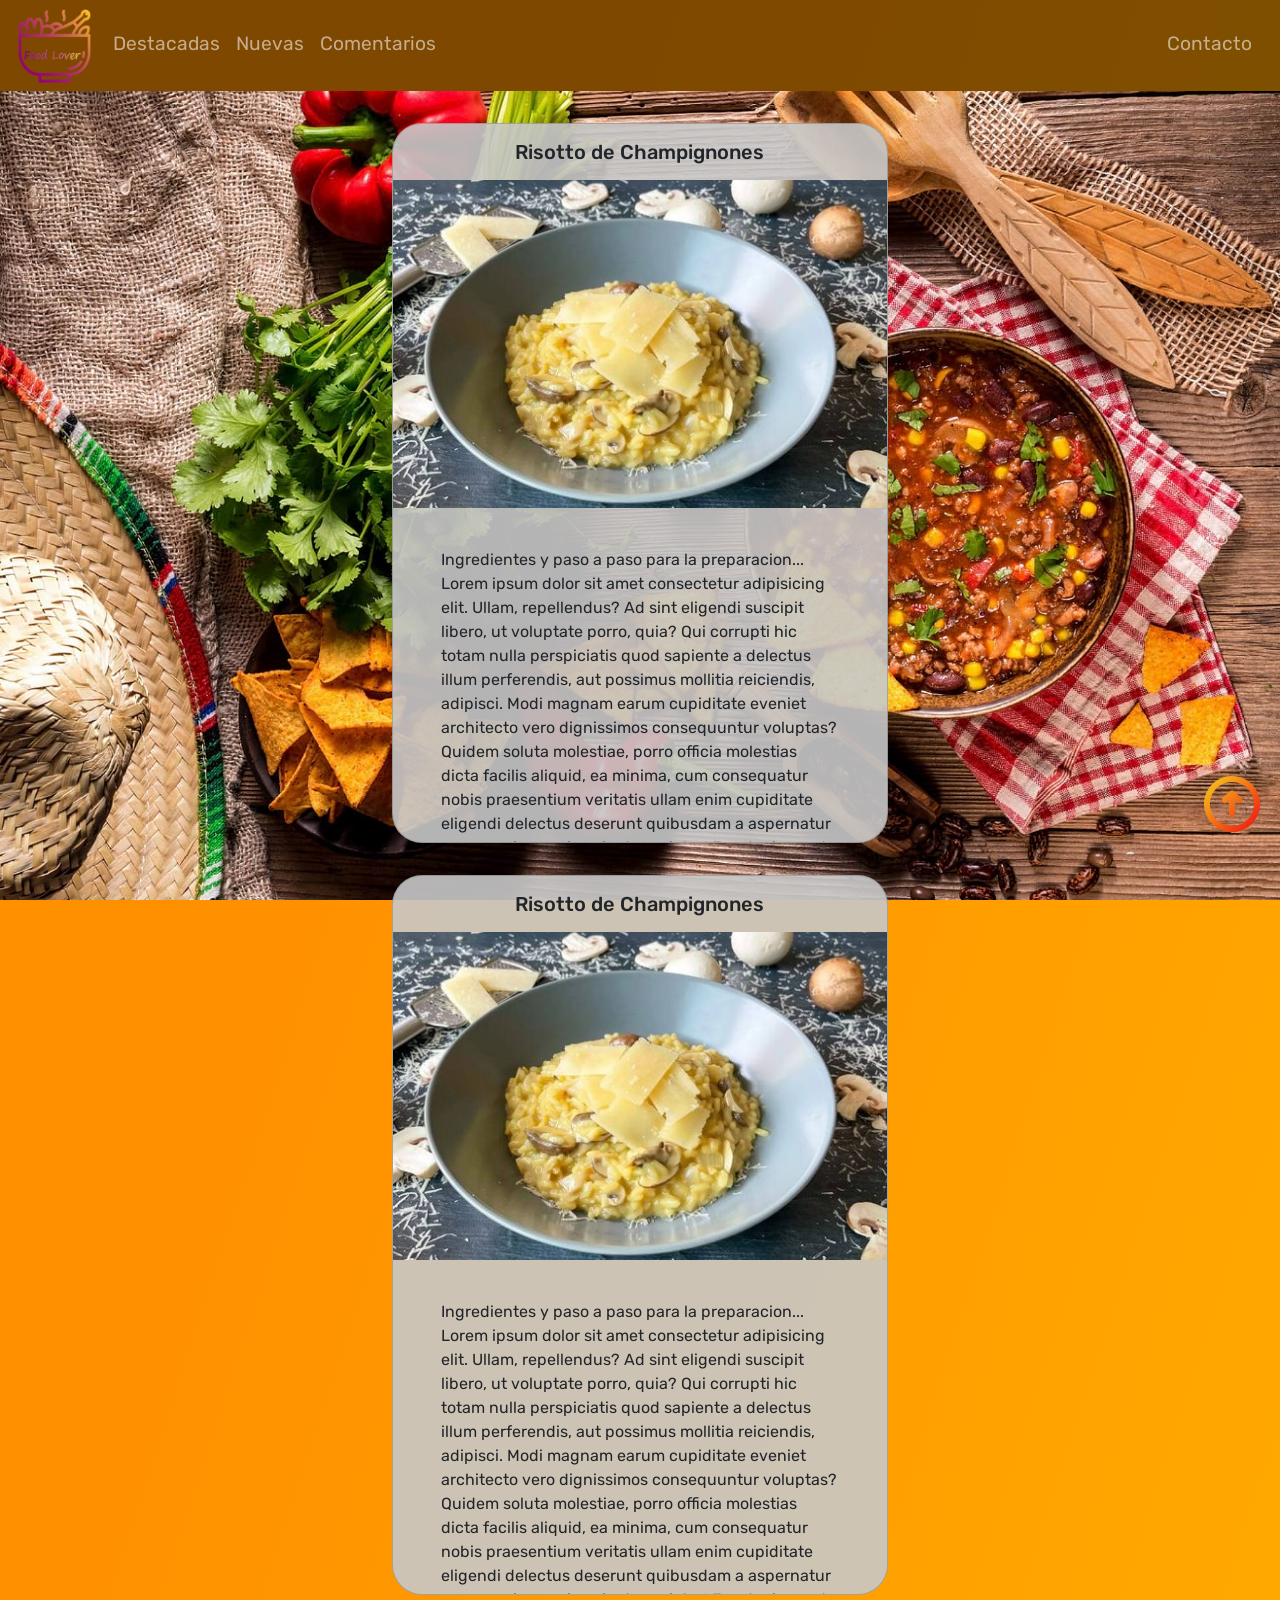
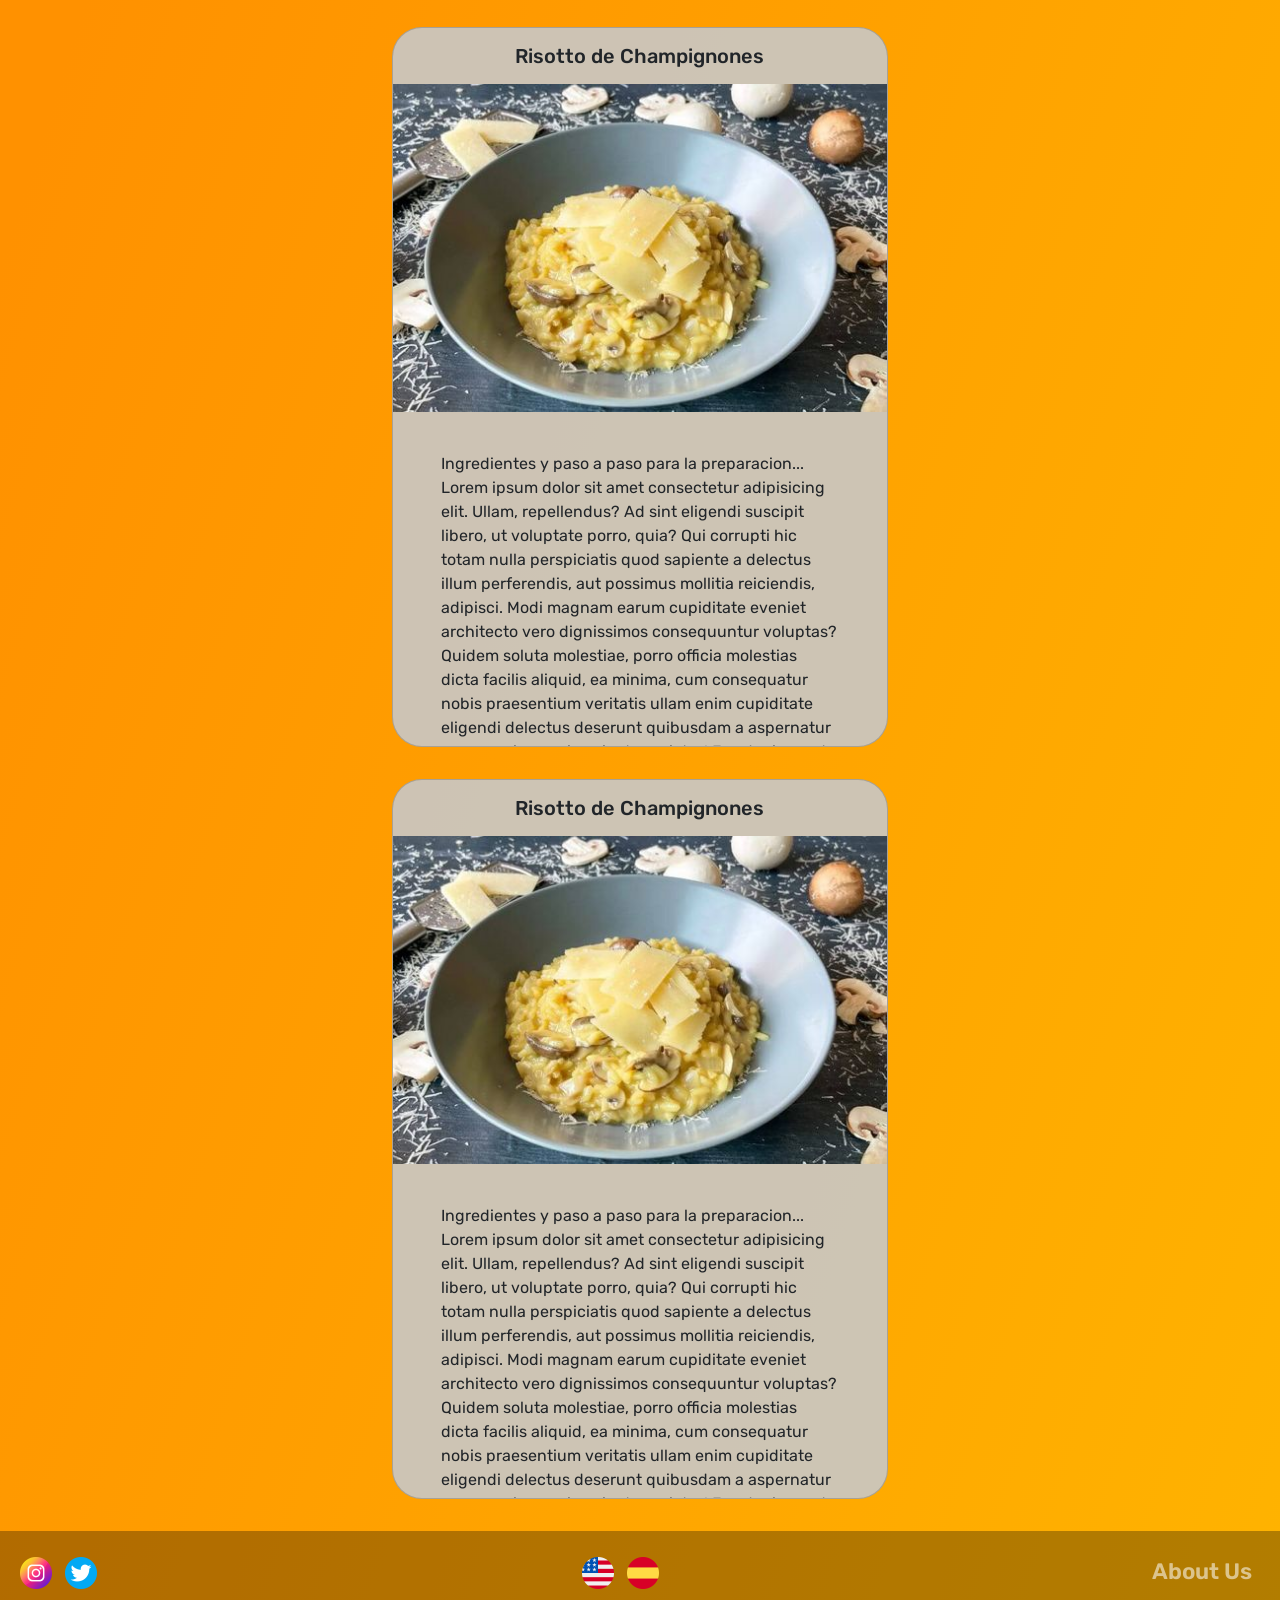
<file: Nuevas.html>
<!DOCTYPE html>
<html lang="es">
<head>
	<meta name="viewport" content="width=device-width, initial-scale=1">
	<link href="https://cdn.jsdelivr.net/npm/bootstrap@5.1.3/dist/css/bootstrap.min.css" rel="stylesheet" integrity="sha384-1BmE4kWBq78iYhFldvKuhfTAU6auU8tT94WrHftjDbrCEXSU1oBoqyl2QvZ6jIW3" crossorigin="anonymous">
	<link rel="stylesheet" href="https://cdnjs.cloudflare.com/ajax/libs/animate.css/4.1.1/animate.min.css"/>
	<link rel="stylesheet" type="text/css" href="css/styles.css">
	<title>Food Lover - Nuevas</title>
	<meta name="description" content="En esta pagina vas a poder encontrar las ultimas y mas recientes Recetas compartidas por la comunidad!">
</head>
<body>
	<!--MenuNav-->
	<nav class="navbar navbar-expand-md navbar-dark sticky-top">
		<div class="container-fluid align-items-baseline">
			<a href="index.html" title="Home">
				<img src="img/FoodLover-Logo.png" alt="FoodLover-Home" width="85" height="75">
			</a>
			<button class="navbar-toggler" type="button" data-bs-toggle="collapse" data-bs-target="#navbarSupportedContent" aria-controls="navbarSupportedContent" aria-expanded="false" aria-label="Toggle navigation">
				<span class="navbar-toggler-icon"></span>
    		</button>
    		<div class="collapse navbar-collapse justify-content-between" id="navbarSupportedContent">
				<ul class="navbar-nav nav-justified mx-2">
					<li class="nav-item mb-1 mt-2 mt-md-0 mb-md-0 navItems">
						<a class="nav-link" href="Destacadas.html" title="Destacadas">Destacadas</a>
					</li>
					<li class="nav-item mb-1 mb-md-0 navItems">
						<a class="nav-link" href="Nuevas.html" title="Nuevas">Nuevas</a>
					</li>
					<li class="nav-item mb-1 mb-md-0 navItems">
						<a class="nav-link" href="Comentarios.html" title="Comentarios">Comentarios</a>
					</li>
				</ul>
				<ul class="navbar-nav nav-justified mx-2">
					<li class="nav-item navItems">
						<a class="nav-link" href="Contacto.html" title="Contacto">Contacto</a>
					</li>
				</ul>
			</div>
		</div>
	</nav>

	<!--Tarjetas con Nuevas Recetas-->
	<div class="hero py-3">
		<div class="container-fluid d-flex justify-content-center">
			<section class="col-11 d-flex flex-wrap justify-content-center">
				<article class="align-items-center my-3 mx-md-5 card card__nuevas">
					<h5 class="my-3 card-title animate__animated animate__fadeInUp">Risotto de Champignones</h5>
					<figure class="figure">
						<img class="figure-img img-fluid w-100 h-auto" src="img/risotto-de-champinones.jpg" loading="lazy" alt="Risotto de Champignones">
					</figure>
					<p class="px-4 py-3 mx-4 card-text animate__animated animate__fadeInUp scroll-style">Ingredientes y paso a paso para la preparacion... Lorem ipsum dolor sit amet consectetur adipisicing elit. Ullam, repellendus? Ad sint eligendi suscipit libero, ut voluptate porro, quia? Qui corrupti hic totam nulla perspiciatis quod sapiente a delectus illum perferendis, aut possimus mollitia reiciendis, adipisci. Modi magnam earum cupiditate eveniet architecto vero dignissimos consequuntur voluptas? Quidem soluta molestiae, porro officia molestias dicta facilis aliquid, ea minima, cum consequatur nobis praesentium veritatis ullam enim cupiditate eligendi delectus deserunt quibusdam a aspernatur neque quia sequi sapiente pariatur! Eos ducimus at quidem fuga rerum? Neque nisi tenetur dolorem sequi adipisci accusantium illo ad eligendi? Quibusdam error, expedita sapiente officiis nesciunt voluptatibus eius!</p>
				</article>
				<article class="align-items-center my-3 mx-md-5 card card__nuevas">
					<h5 class="my-3 card-title animate__animated animate__fadeInUp">Risotto de Champignones</h5>
					<figure class="figure">
						<img class="figure-img img-fluid w-100 h-auto" src="img/risotto-de-champinones.jpg" loading="lazy" alt="Risotto de Champignones">
					</figure>
					<p class="px-4 py-3 mx-4 card-text animate__animated animate__fadeInUp scroll-style">Ingredientes y paso a paso para la preparacion... Lorem ipsum dolor sit amet consectetur adipisicing elit. Ullam, repellendus? Ad sint eligendi suscipit libero, ut voluptate porro, quia? Qui corrupti hic totam nulla perspiciatis quod sapiente a delectus illum perferendis, aut possimus mollitia reiciendis, adipisci. Modi magnam earum cupiditate eveniet architecto vero dignissimos consequuntur voluptas? Quidem soluta molestiae, porro officia molestias dicta facilis aliquid, ea minima, cum consequatur nobis praesentium veritatis ullam enim cupiditate eligendi delectus deserunt quibusdam a aspernatur neque quia sequi sapiente pariatur! Eos ducimus at quidem fuga rerum? Neque nisi tenetur dolorem sequi adipisci accusantium illo ad eligendi? Quibusdam error, expedita sapiente officiis nesciunt voluptatibus eius!</p>
				</article>
				<article class="align-items-center my-3 mx-md-5 card card__nuevas">
					<h5 class="my-3 card-title animate__animated animate__fadeInUp">Risotto de Champignones</h5>
					<figure class="figure">
						<img class="figure-img img-fluid w-100 h-auto" src="img/risotto-de-champinones.jpg" loading="lazy" alt="Risotto de Champignones">
					</figure>
					<p class="px-4 py-3 mx-4 card-text animate__animated animate__fadeInUp scroll-style">Ingredientes y paso a paso para la preparacion... Lorem ipsum dolor sit amet consectetur adipisicing elit. Ullam, repellendus? Ad sint eligendi suscipit libero, ut voluptate porro, quia? Qui corrupti hic totam nulla perspiciatis quod sapiente a delectus illum perferendis, aut possimus mollitia reiciendis, adipisci. Modi magnam earum cupiditate eveniet architecto vero dignissimos consequuntur voluptas? Quidem soluta molestiae, porro officia molestias dicta facilis aliquid, ea minima, cum consequatur nobis praesentium veritatis ullam enim cupiditate eligendi delectus deserunt quibusdam a aspernatur neque quia sequi sapiente pariatur! Eos ducimus at quidem fuga rerum? Neque nisi tenetur dolorem sequi adipisci accusantium illo ad eligendi? Quibusdam error, expedita sapiente officiis nesciunt voluptatibus eius!</p>
				</article>
				<article class="align-items-center my-3 mx-md-5 card card__nuevas">
					<h5 class="my-3 card-title animate__animated animate__fadeInUp">Risotto de Champignones</h5>
					<figure class="figure">
						<img class="figure-img img-fluid w-100 h-auto" src="img/risotto-de-champinones.jpg" loading="lazy" alt="Risotto de Champignones">
					</figure>
					<p class="px-4 py-3 mx-4 card-text animate__animated animate__fadeInUp scroll-style">Ingredientes y paso a paso para la preparacion... Lorem ipsum dolor sit amet consectetur adipisicing elit. Ullam, repellendus? Ad sint eligendi suscipit libero, ut voluptate porro, quia? Qui corrupti hic totam nulla perspiciatis quod sapiente a delectus illum perferendis, aut possimus mollitia reiciendis, adipisci. Modi magnam earum cupiditate eveniet architecto vero dignissimos consequuntur voluptas? Quidem soluta molestiae, porro officia molestias dicta facilis aliquid, ea minima, cum consequatur nobis praesentium veritatis ullam enim cupiditate eligendi delectus deserunt quibusdam a aspernatur neque quia sequi sapiente pariatur! Eos ducimus at quidem fuga rerum? Neque nisi tenetur dolorem sequi adipisci accusantium illo ad eligendi? Quibusdam error, expedita sapiente officiis nesciunt voluptatibus eius!</p>
				</article>
			</div>
		</div>
	</div>

	<!--Footer-->
	<div class="py-4 footer">
		<div class="container-fluid d-flex justify-content-between">
			<div>
				<a class="px-2" href="https://www.instagram.com" title="instagram">
					<img src="img/instagram.png" loading="lazy" alt="instagram" width="32" height="32">
				</a>
				<a href="https://www.twitter.com" title="twitter">
					<img src="img/twitter.png" loading="lazy" alt="twitter" width="32" height="32">
				</a>
			</div>
			<div>
				<a tabindex="0" class="px-2" role="button" data-bs-toggle="popover" data-bs-trigger="focus" data-bs-content="Pronto podras disfrutar del contenido en Ingles!">
					<img src="img/english.png" loading="lazy" alt="Ingles" width="32" height="32">
				</a>
				<a title="Español">
					<img src="img/spanish.png" loading="lazy" alt="Español" width="32" height="32">
				</a>
			</div>
			<a class="px-3 footer__aboutUs" type="button" data-bs-toggle="offcanvas" data-bs-target="#offcanvasRight" aria-controls="offcanvasRight" title="About Us">About Us</a>
			<div class="offcanvas offcanvas-end" tabindex="-1" id="offcanvasRight" ria-labelledby="offcanvasRightLabel">
				<div class="offcanvas-header">
					<h5 id="offcanvasRightLabel">Nuestra Historia</h5>
					<button type="button" class="btn-close text-reset" data-bs-dismiss="offcanvas" aria-label="Close"></button>
				</div>
				<div class="offcanvas-body">
					<strong>Gracias a la ayuda de mi novia!</strong><br>
					Lorem ipsum, dolor sit amet consectetur adipisicing elit. Quasi odio aperiam officiis architecto id qui eveniet optio, voluptatibus, commodi quia, aliquam distinctio. Quasi maiores explicabo et voluptatum aspernatur, adipisci necessitatibus.
					Atque doloribus obcaecati animi, quisquam quia sunt delectus accusamus culpa nihil aperiam, necessitatibus eius ut quidem, facilis porro molestiae nam ipsum consequuntur sequi quam modi beatae tenetur? Obcaecati, quisquam a!
					Beatae illo, magnam rerum iure accusantium molestiae ad eveniet laborum veritatis, delectus reiciendis dicta. Perspiciatis nobis, quos deserunt optio doloribus consequatur sapiente atque autem vero aspernatur quis, dolores debitis tenetur.
					Perspiciatis molestiae tenetur totam distinctio id! Fugit ducimus accusamus obcaecati ipsam vero placeat architecto aspernatur eius laudantium a alias enim tempore, atque fugiat magnam impedit assumenda omnis! Esse, sequi quasi!
					Dolorum necessitatibus, dolorem quasi laborum nihil, omnis architecto minus unde ad error autem voluptatem amet tempora illo consequuntur enim deserunt quos nemo, assumenda suscipit recusandae. Culpa laudantium itaque unde corrupti.
					Modi accusantium illo officiis facilis ut dolorum eum quam. Eos sunt eveniet possimus fugit molestiae cumque. Laudantium unde amet vitae cupiditate esse aut corrupti. Incidunt eligendi nulla veritatis adipisci veniam.	
				</div>
			</div>
		</div>
	</div>
	<div class="stickyArrow">
		<a href="#" title="Arriba">
			<img class="animate__animated animate__slideInRight" src="img/flecha-hacia-arriba.png" alt="Flecha" width="64" height="64"></a>
	</div>

	<script src="https://cdn.jsdelivr.net/npm/bootstrap@5.1.3/dist/js/bootstrap.bundle.min.js" integrity="sha384-ka7Sk0Gln4gmtz2MlQnikT1wXgYsOg+OMhuP+IlRH9sENBO0LRn5q+8nbTov4+1p" crossorigin="anonymous"></script>
	<script>
		var popoverTriggerList = [].slice.call(document.querySelectorAll('[data-bs-toggle="popover"]'))
		var popoverList = popoverTriggerList.map(function (popoverTriggerEl) {
  				return new bootstrap.Popover(popoverTriggerEl)
			})
	</script>
</body>
</html>
</file>
<file: css/styles.css>
@import url("https://fonts.googleapis.com/css2?family=Rubik:wght@300;400;500;600;700;900&display=swap");
body {
  font-family: 'Rubik', sans-serif;
  background: #ffb300;
  background: linear-gradient(288deg, #ffb300 0%, #ff9100 74%);
}

/* Barra de Navegacion */
nav {
  background-color: rgba(0, 0, 0, 0.5);
}

.navbar-toggler {
  border-radius: 20%;
}

.navbar-toggler:focus {
  -webkit-box-shadow: none;
          box-shadow: none;
}

@media (max-width: 768px) {
  .navItems {
    border: solid 1px;
    background-color: rgba(0, 0, 0, 0.5);
    border-color: grey;
    border-radius: 10px;
  }
}

@media (min-width: 768px) {
  .navItems {
    font-size: 1.2rem;
    background: -webkit-gradient(linear, right top, left top, color-stop(50%, rgba(255, 255, 255, 0)), color-stop(50%, rgba(247, 238, 238, 0.5))) 100% 98%/220% 2px no-repeat;
    background: linear-gradient(to left, rgba(255, 255, 255, 0) 50%, rgba(247, 238, 238, 0.5) 50%) 100% 98%/220% 2px no-repeat;
    -webkit-transition: all .25s ease-in-out;
    transition: all .25s ease-in-out;
  }
  .navItems:hover {
    background-position: 0 98%;
    outline: none;
    -webkit-transition: all 250ms;
    transition: all 250ms;
  }
}

/* Contenido Principal de Index*/
.hero {
  background-image: url(../img/FoodLoverBackground.jpg);
  background-attachment: fixed;
  background-position: center;
  background-repeat: no-repeat;
  background-size: cover;
  max-width: 100%;
  position: relative;
}

.hero__Titulos {
  font-weight: 600;
  font-size: 1.4rem;
  color: #cf712e;
  border-radius: 10px 10px 0 0;
  background-color: rgba(0, 0, 0, 0.7);
}

@media (min-width: 768px) {
  .hero__Titulos {
    font-size: 2rem;
  }
}

@media (max-width: 768px) {
  .hero {
    background-image: url(../img/FoodLoverBackgroundSmall.jpg);
  }
}

@media (max-width: 1200px) {
  .hero__Contenido iframe {
    width: 640px;
    height: 400px;
  }
}

@media (max-width: 768px) {
  .hero__Contenido iframe {
    border-radius: 0 0 25px 25px;
    width: 350px;
    height: 300px;
  }
}

.carousel-control-next, .carousel-control-prev {
  width: 8%;
  height: 10%;
  margin-top: 40%;
}

@media (min-width: 768px) {
  .carousel-control-next, .carousel-control-prev {
    margin-top: 27%;
  }
}

@media (min-width: 1200px) {
  .carousel-control-next, .carousel-control-prev {
    margin-top: 30%;
  }
}

.carousel-indicators {
  width: 30%;
  margin-left: 35%;
  margin-bottom: 0.4rem;
}

/* Contenido Principal de la pagina Recetas Destacadas */
.card__destacadas {
  background-color: rgba(200, 200, 200, 0.9);
  max-height: 45rem;
  border-radius: 30px;
  max-width: 22rem;
}

@media (min-width: 768px) {
  .card__destacadas {
    -webkit-transition: all 500ms;
    transition: all 500ms;
  }
  .card__destacadas:hover {
    -webkit-transform: scale(1.05);
            transform: scale(1.05);
  }
}

.card__destacadas iframe {
  width: 100%;
}

/* Contenido Principal de la pagina Recetas Nuevas */
.card__nuevas {
  background-color: rgba(200, 200, 200, 0.9);
  max-height: 45rem;
  border-radius: 30px;
}

@media (min-width: 768px) {
  .card__nuevas {
    -webkit-transition: all 500ms;
    transition: all 500ms;
  }
  .card__nuevas:hover {
    -webkit-transform: scale(1.05);
            transform: scale(1.05);
  }
}

@media (min-width: 768px) {
  .card__nuevas {
    width: 50%;
  }
}

@media (min-width: 992px) {
  .card__nuevas {
    width: 43%;
  }
}

@media (min-width: 576px) {
  .card__nuevas img {
    width: 80%;
  }
}

.scroll-style {
  overflow-y: scroll;
  scrollbar-width: none;
}

.scroll-style::-webkit-scrollbar {
  display: none;
}

/* Contenido Principal de la pagina de Comentarios */
.comentarios {
  background-color: rgba(0, 0, 0, 0.7);
  border: solid;
  border-color: grey;
}

.comentarios__textarea {
  background-color: rgba(0, 0, 0, 0.7);
  border: solid;
  border-color: grey;
  color: #ffffffe0;
  resize: none;
  height: 100px;
  font-size: 1rem;
  font-weight: 600;
}

.comentarios__button {
  border-radius: 20px;
  background-color: #f68f0a;
  opacity: 0.8;
  font-size: 18px;
  font-weight: 600;
}

.comentarios p {
  color: #ffffffe0;
}

.separador {
  border-bottom: solid 1px;
  border-color: #ffffffe0;
}

/* Contenido Principal de la pagina de Contacto */
.form {
  background-color: #162a0dcc;
  border-radius: 10px;
}

.form__labels {
  color: #ffffffe0;
  font-size: 20px;
  font-weight: 500;
}

.form__inputs {
  background-color: #ffffffe0;
}

.form .textarea {
  border-radius: 5px;
  resize: none;
  height: 100px;
}

.form__archivo {
  width: 100%;
  background-color: #ffffffe0;
  border-radius: 10px;
}

.form__button {
  border-radius: 20px;
  background-color: #f68f0a;
  opacity: 0.8;
  font-size: 18px;
  font-weight: 600;
}

@media (min-width: 576px) {
  .form__button {
    width: 17%;
  }
}

@media (min-width: 768px) {
  .form__button {
    width: 12%;
  }
}

.form__texto {
  color: #ffffffe0;
  font-size: 20px;
}

/* Footer */
.footer {
  font-weight: 600;
  font-size: 1.2rem;
  background-color: rgba(0, 0, 0, 0.3);
}

.footer a {
  text-decoration: none;
  cursor: context-menu;
}

.footer img {
  -webkit-transition: all 250ms;
  transition: all 250ms;
}

.footer img:hover {
  -webkit-transform: scale(1.1);
          transform: scale(1.1);
}

.footer__aboutUs, .footer__aboutUs:hover {
  color: rgba(255, 255, 255, 0.55);
}

@media (max-width: 768px) {
  .footer__aboutUs:hover {
    -webkit-transform: scale(1.1);
            transform: scale(1.1);
  }
}

@media (min-width: 768px) {
  .footer__aboutUs:hover {
    background-position: 0 98%;
    outline: none;
    -webkit-transition: all 250ms;
    transition: all 250ms;
  }
}

@media (min-width: 768px) {
  .footer__aboutUs, .footer__aboutUs:hover {
    -webkit-transition: all 250ms;
    transition: all 250ms;
  }
}

@media (min-width: 768px) {
  .footer {
    font-size: 1.4rem;
  }
}

.offcanvas {
  background-color: rgba(200, 200, 200, 0.9);
}

.offcanvas-body {
  font-size: medium;
}

.stickyArrow img {
  z-index: 100;
  position: fixed;
  right: 1rem;
  bottom: 4rem;
}
/*# sourceMappingURL=styles.css.map */
</file>
